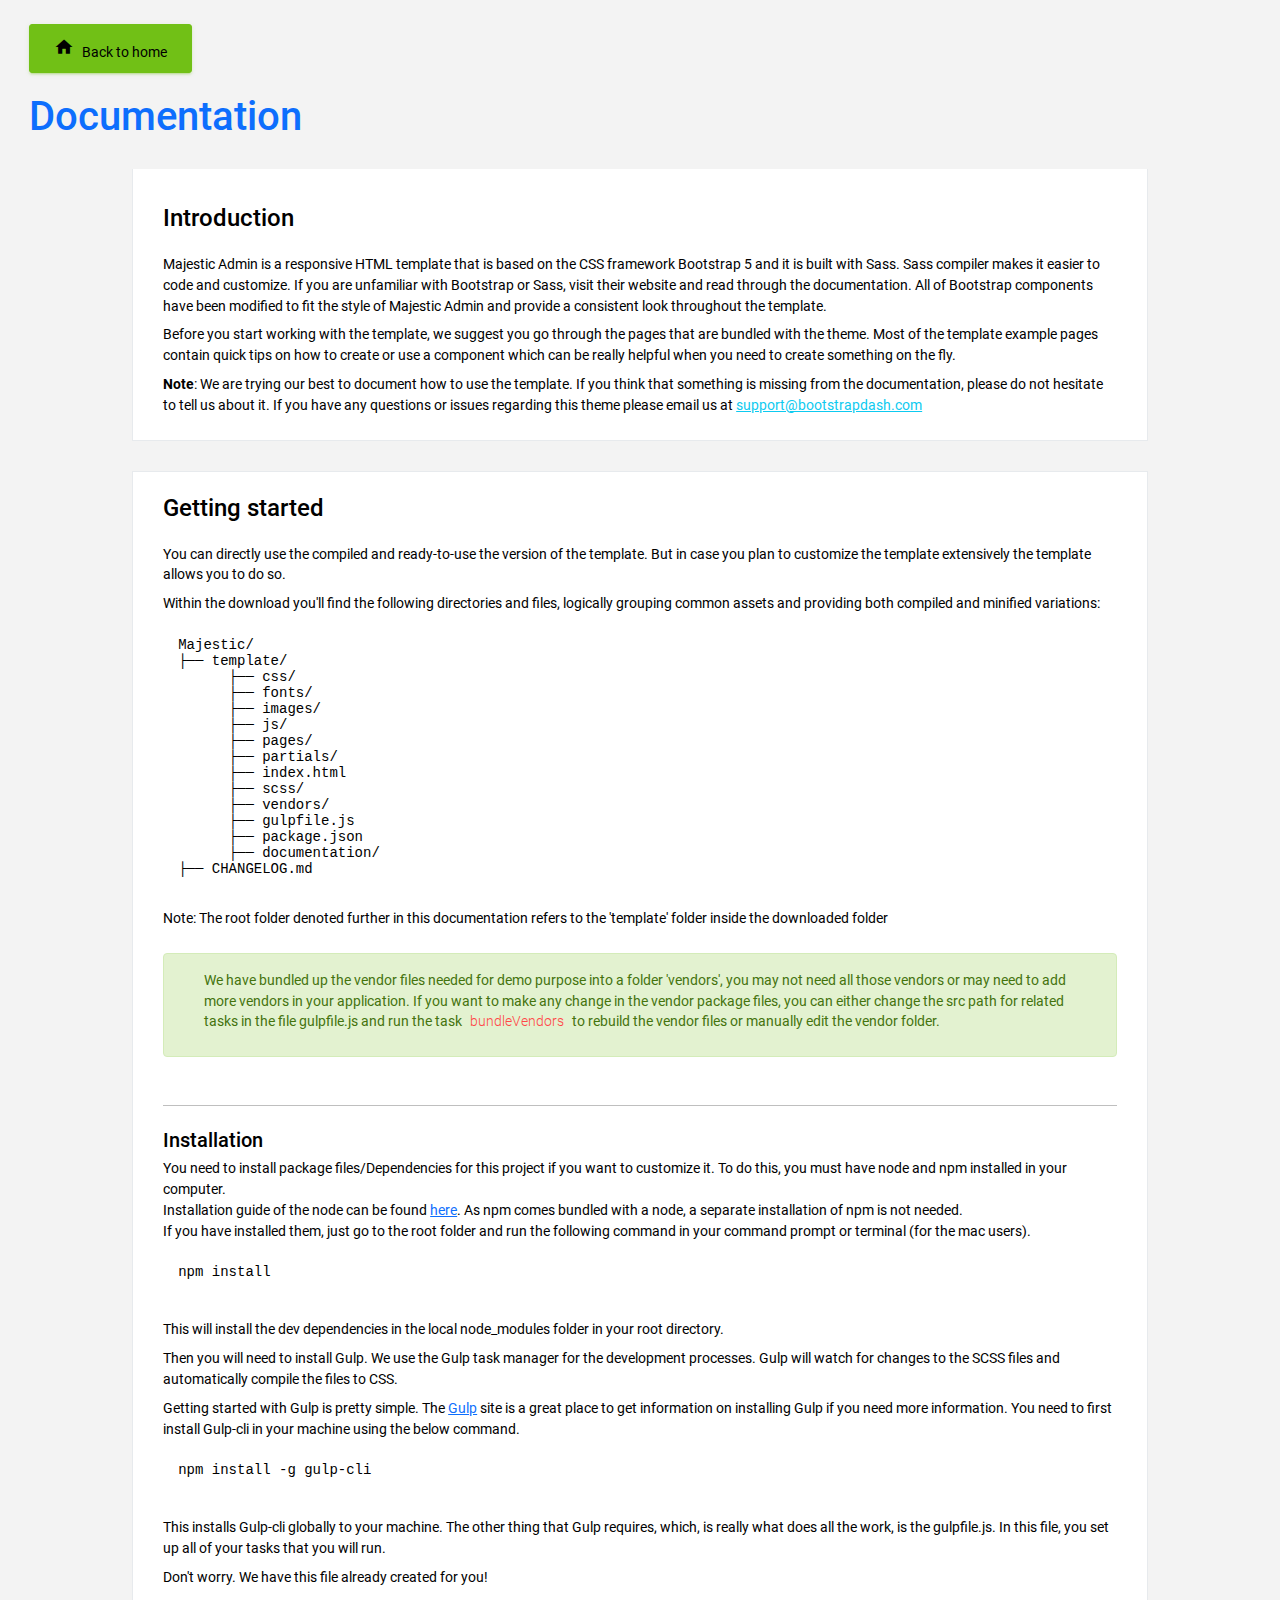
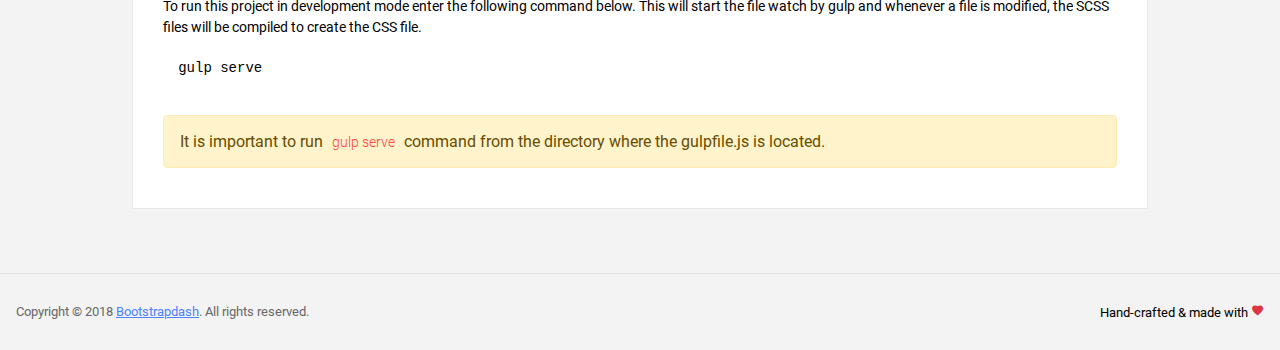
<file: Capstone/attendancetix/documentation/documentation.html>
<!DOCTYPE html>
<html lang="en">

<head>
  <!-- Required meta tags -->
  <meta charset="utf-8">
  <meta name="viewport" content="width=device-width, initial-scale=1, shrink-to-fit=no">
  <title>Majestic Admin Dashboard</title>
  <!-- plugins:css -->
  <link rel="stylesheet" href="../vendors/mdi/css/materialdesignicons.min.css">
  <link rel="stylesheet" href="../vendors/base/vendor.bundle.base.css">
  <!-- endinject -->
  <!-- plugin css for this page -->
  <!-- End plugin css for this page -->
  <!-- inject:css -->
  <link rel="stylesheet" href="../css/style.css">
  <!-- endinject -->
  <link rel="shortcut icon" href="../images/favicon.png" />
</head>

<body>
  <div class="container-scroller">
    <div class="container-fluid page-body-wrapper full-page-wrapper">
      <div class="main-panel w-100  documentation">
        <div class="content-wrapper">
          <div class="container-fluid">
            <div class="row">
              <div class="col-12 doc-header">
                <a class="btn btn-success" href="../index.html"><i class="mdi mdi-home me-2"></i>Back to home</a>
                <h1 class="text-primary mt-4">Documentation</h1>
              </div>
            </div>
            <div class="row doc-content">
              <div class="col-12 col-md-10 offset-md-1">
                <div class="col-12 grid-margin" id="doc-intro">
                    <div class="card">
                        <div class="card-body">
                            <h3 class="mb-4 mt-4">Introduction</h3>
                            <p>Majestic Admin is a responsive HTML template that is based on the CSS framework Bootstrap 5 and it is built with Sass. Sass compiler makes it easier to code and customize. If you are unfamiliar with Bootstrap or Sass, visit their
                                website and read through the documentation. All of Bootstrap components have been modified to fit the style of Majestic Admin and provide a consistent look throughout the template.</p>
                            <p>Before you start working with the template, we suggest you go through the pages that are bundled with the theme. Most of the template example pages contain quick tips on how to create or use a component which can
                                be really helpful when you need to create something on the fly.</p>
                            <p class="d-inline"><strong>Note</strong>: We are trying our best to document how to use the template. If you think that something is missing from the documentation, please do not hesitate to tell us about it. If you have any questions or issues regarding this theme please email us at <a class="d-inline text-info" href="mailto:support@bootstrapdash.com">support@bootstrapdash.com</a></p>
                        </div>
                    </div>
                </div>
                <div class="col-12 grid-margin" id="doc-started">
                    <div class="card">
                        <div class="card-body">
                            <h3 class="mb-4">Getting started</h3>
                            <p>You can directly use the compiled and ready-to-use the version of the template. But in case you plan to customize the template extensively the template allows you to do so.</p>
                            <p>Within the download you'll find the following directories and files, logically grouping common assets and providing both compiled and minified variations:</p>
                            <pre>
Majestic/
├── template/
      ├── css/
      ├── fonts/
      ├── images/
      ├── js/
      ├── pages/
      ├── partials/
      ├── index.html
      ├── scss/
      ├── vendors/
      ├── gulpfile.js
      ├── package.json                           
      ├── documentation/
├── CHANGELOG.md</pre>
                            <p class="mt-1">Note: The root folder denoted further in this documentation refers to the 'template' folder inside the downloaded folder</p>
                            <div class="alert alert-success mt-4 d-flex align-items-center" role="alert">
                              <i class="ti-info-alt me-4"></i>
                              <p>We have bundled up the vendor files needed for demo purpose into a folder 'vendors', you may not need all those vendors or may need to add more vendors in your application. If you want to make any change in the vendor package files, you can either change the src path for related tasks in the file gulpfile.js and run the task <code> bundleVendors </code>  to rebuild the vendor files or manually edit the vendor folder.</p>
                            </div>
                            <hr class="mt-5">
                            <h4 class="mt-4">Installation</h4>
                            <p class="mb-0">
                              You need to install package files/Dependencies for this project if you want to customize it. To do this, you must have <span class="font-weight-bold">node and npm</span> installed in your computer.
                            </p>
                            <p class="mb-0">Installation guide of the node can be found <a href="https://nodejs.org/en/">here</a>. As npm comes bundled with a node, a separate installation of npm is not needed.</p>
                            <p>
                                If you have installed them, just go to the root folder and run the following command in your command prompt or terminal (for the mac users).
                            </p>
                            <pre class="shell-mode">
npm install</pre>
                            <p class="mt-4">
                              This will install the dev dependencies in the local <span class="font-weight-bold">node_modules</span> folder in your root directory.
                            </p>
                            <p class="mt-2">
                              Then you will need to install <span class="font-weight-bold">Gulp</span>. We use the Gulp task manager for the development processes. Gulp will watch for changes to the SCSS files and automatically compile the files to CSS.
                            </p>
                            <p>Getting started with Gulp is pretty simple. The <a href="https://gulpjs.com/" target="_blank">Gulp</a> site is a great place to get information on installing Gulp if you need more information. You need to first install Gulp-cli in your machine using the below command.</p>
                            <pre class="shell-mode">
npm install -g gulp-cli</pre>
                            <p class="mt-4">This installs Gulp-cli globally to your machine. The other thing that Gulp requires, which, is really what does all the work, is the gulpfile.js. In this file, you set up all of your tasks that you will run.</p>
                            <p>Don't worry. We have this file already created for you!</p>
                            <p>To run this project in development mode enter the following command below. This will start the file watch by gulp and whenever a file is modified, the SCSS files will be compiled to create the CSS file.</p>
<pre class="shell-mode">
gulp serve</pre>           
                            <div class="alert alert-warning mt-4" role="alert">
                              <i class="ti-info-alt-outline"></i>It is important to run <code>gulp serve</code> command from the directory where the gulpfile.js is located.
                            </div>
                        </div>
                    </div>
                </div>
              </div>
            </div>
          </div>
        </div>
        <!-- partial:../partials/_footer.html -->

        <footer class="footer">
          <div class="d-sm-flex justify-content-center justify-content-sm-between">
            <span class="text-muted text-center text-sm-left d-block d-sm-inline-block">Copyright © 2018 <a href="https://www.bootstrapdash.com/" target="_blank">Bootstrapdash</a>. All rights reserved.</span>
            <span class="float-none float-sm-right d-block mt-1 mt-sm-0 text-center">Hand-crafted & made with <i class="mdi mdi-heart text-danger"></i></span>
          </div>
        </footer>

        <!-- partial -->
      </div>
    </div>
  </div>
<!-- plugins:js -->
<script src="../vendors/base/vendor.bundle.base.js"></script>
<!-- endinject -->
<!-- inject:js -->
<script src="../js/off-canvas.js"></script>
<script src="../js/hoverable-collapse.js"></script>
<script src="../js/template.js"></script>
<!-- endinject -->
<!-- Custom js for this page-->
<script src="../js/documentation.js"></script> 
<!-- End custom js for this page-->
</body>

</html>
</file>
<file: Capstone/attendancetix/vendors/base/vendor.bundle.base.css>
/*
 * Container style
 */
.ps {
  overflow: hidden !important;
  overflow-anchor: none;
  -ms-overflow-style: none;
  touch-action: auto;
  -ms-touch-action: auto;
}

/*
 * Scrollbar rail styles
 */
.ps__rail-x {
  display: none;
  opacity: 0;
  transition: background-color .2s linear, opacity .2s linear;
  -webkit-transition: background-color .2s linear, opacity .2s linear;
  height: 15px;
  /* there must be 'bottom' or 'top' for ps__rail-x */
  bottom: 0px;
  /* please don't change 'position' */
  position: absolute;
}

.ps__rail-y {
  display: none;
  opacity: 0;
  transition: background-color .2s linear, opacity .2s linear;
  -webkit-transition: background-color .2s linear, opacity .2s linear;
  width: 15px;
  /* there must be 'right' or 'left' for ps__rail-y */
  right: 0;
  /* please don't change 'position' */
  position: absolute;
}

.ps--active-x > .ps__rail-x,
.ps--active-y > .ps__rail-y {
  display: block;
  background-color: transparent;
}

.ps:hover > .ps__rail-x,
.ps:hover > .ps__rail-y,
.ps--focus > .ps__rail-x,
.ps--focus > .ps__rail-y,
.ps--scrolling-x > .ps__rail-x,
.ps--scrolling-y > .ps__rail-y {
  opacity: 0.6;
}

.ps .ps__rail-x:hover,
.ps .ps__rail-y:hover,
.ps .ps__rail-x:focus,
.ps .ps__rail-y:focus,
.ps .ps__rail-x.ps--clicking,
.ps .ps__rail-y.ps--clicking {
  background-color: #eee;
  opacity: 0.9;
}

/*
 * Scrollbar thumb styles
 */
.ps__thumb-x {
  background-color: #aaa;
  border-radius: 6px;
  transition: background-color .2s linear, height .2s ease-in-out;
  -webkit-transition: background-color .2s linear, height .2s ease-in-out;
  height: 6px;
  /* there must be 'bottom' for ps__thumb-x */
  bottom: 2px;
  /* please don't change 'position' */
  position: absolute;
}

.ps__thumb-y {
  background-color: #aaa;
  border-radius: 6px;
  transition: background-color .2s linear, width .2s ease-in-out;
  -webkit-transition: background-color .2s linear, width .2s ease-in-out;
  width: 6px;
  /* there must be 'right' for ps__thumb-y */
  right: 2px;
  /* please don't change 'position' */
  position: absolute;
}

.ps__rail-x:hover > .ps__thumb-x,
.ps__rail-x:focus > .ps__thumb-x,
.ps__rail-x.ps--clicking .ps__thumb-x {
  background-color: #999;
  height: 11px;
}

.ps__rail-y:hover > .ps__thumb-y,
.ps__rail-y:focus > .ps__thumb-y,
.ps__rail-y.ps--clicking .ps__thumb-y {
  background-color: #999;
  width: 11px;
}

/* MS supports */
@supports (-ms-overflow-style: none) {
  .ps {
    overflow: auto !important;
  }
}

@media screen and (-ms-high-contrast: active), (-ms-high-contrast: none) {
  .ps {
    overflow: auto !important;
  }
}
</file>
